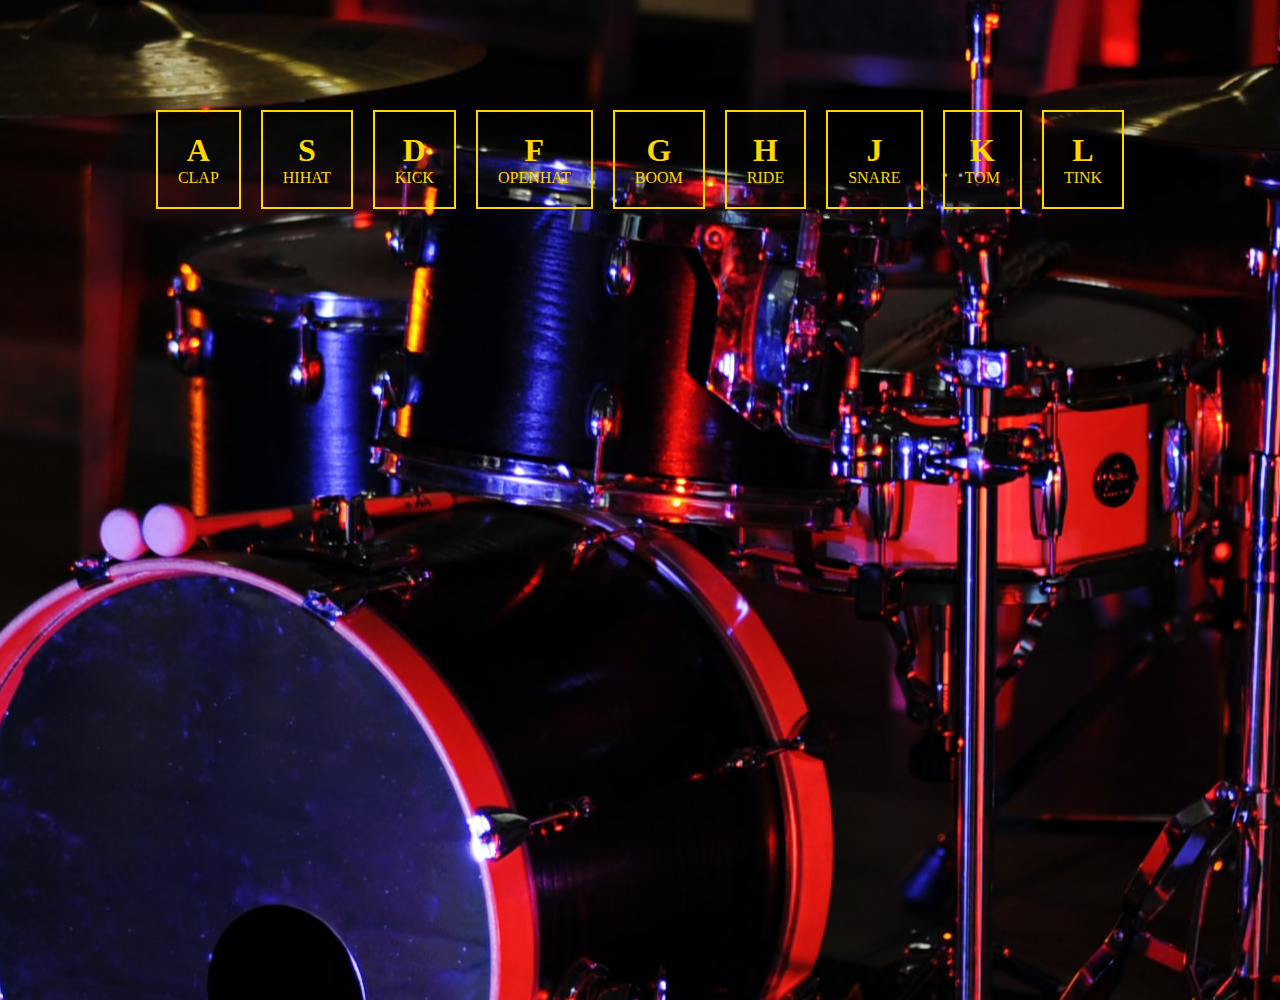
<file: 1.DrumKit/index.html>
<!-- 
  JULY-30-2020
 -->

<!DOCTYPE html>
<html lang="en">

<head>
  <meta charset="UTF-8" />
  <meta name="viewport" content="width=device-width, initial-scale=1.0" />
  <title>Document</title>
  <link rel="stylesheet" href="css/style.css" />
</head>

<body>


  <div class="kit">

    <div class="key A">
      <h1>A</h1>
      <span>clap</span>
    </div>
    <div class="key S">
      <h1>S</h1>
      <span>hihat</span>
    </div>
    <div class="key D">
      <h1>D</h1>
      <span>kick</span>
    </div>
    <div class="key F">
      <h1>F</h1>
      <span>openhat</span>
    </div>
    <div class="key G">
      <h1>G</h1>
      <span>boom</span>
    </div>
    <div class="key H">
      <h1>H</h1>
      <span>ride</span>
    </div>
    <div class="key J">
      <h1>J</h1>
      <span>snare</span>
    </div>
    <div class="key K">
      <h1>K</h1>
      <span>tom</span>
    </div>
    <div class="key L">
      <h1>L</h1>
      <span>tink</span>
    </div>

  </div>

  <!-- our sound files -->
  <audio id="A65" class="des" src="sounds/clap.wav"></audio>
  <audio id="A83" class="des" src="sounds/hihat.wav"></audio>
  <audio id="A68" class="des" src="sounds/kick.wav"></audio>
  <audio id="A70" class="des" src="sounds/openhat.wav"></audio>
  <audio id="A71" class="des" src="sounds/boom.wav"></audio>
  <audio id="A72" class="des" src="sounds/ride.wav"></audio>
  <audio id="A74" class="des" src="sounds/snare.wav"></audio>
  <audio id="A75" class="des" src="sounds/tink.wav"></audio>
  <audio id="A76" class="des" src="sounds/tom.wav"></audio>


  <script src="js/main.js"></script>
</body>

</html>
</file>
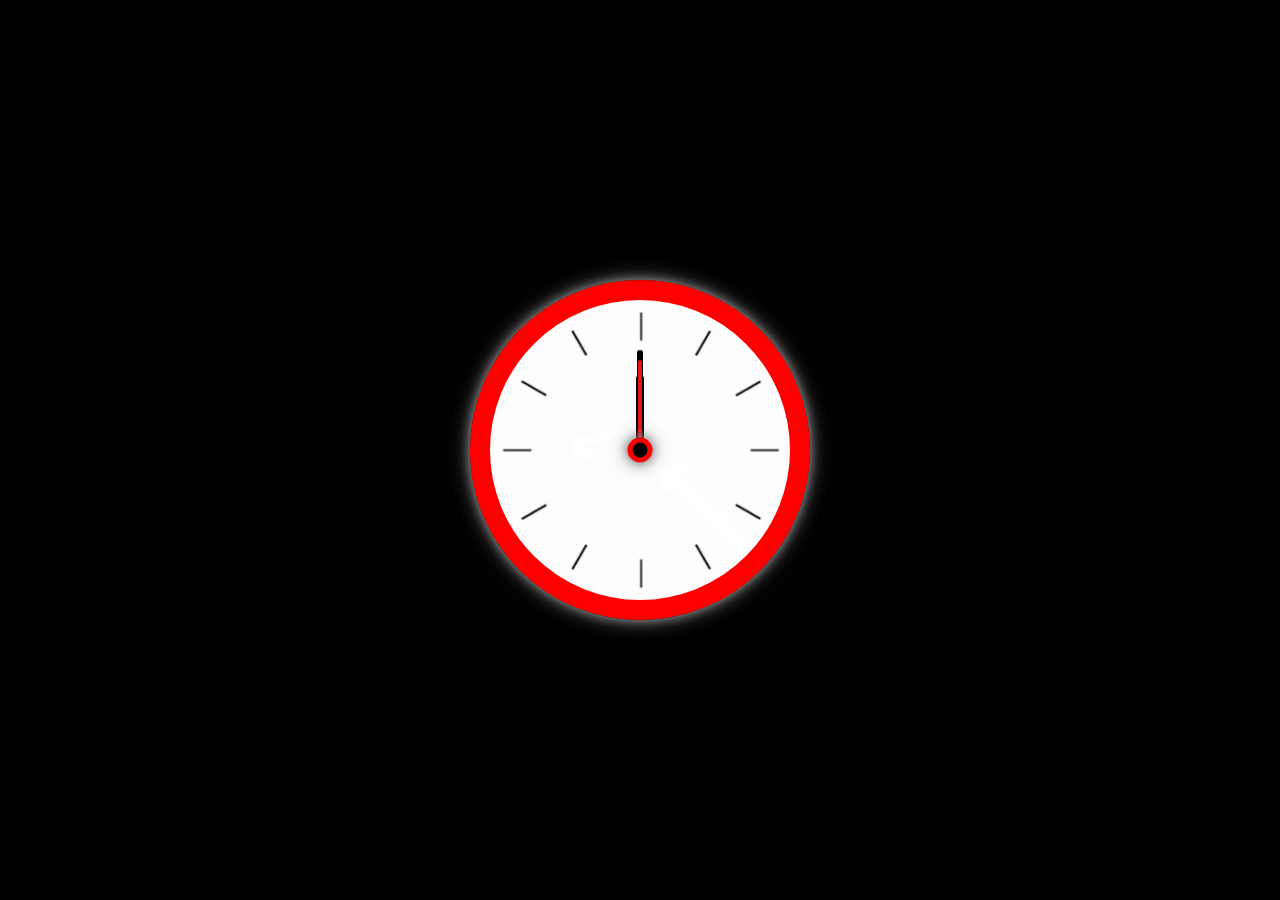
<file: 2.AnaLogClock/index.html>
<!DOCTYPE html>
<html lang="en">
  <head>
    <meta charset="UTF-8" />
    <meta name="viewport" content="width=device-width, initial-scale=1.0" />
    <title>Document</title>
    <link rel="stylesheet" href="css/style.css" />
  </head>
  <body>


  <div class="clock">
    <div class="needle sec"></div>
    <div class="needle min"></div>
    <div class="needle hour"></div>
  </div>

    
	<script src="js/main.js"></script>
  </body>
</html>
</file>
<file: 1.DrumKit/css/style.css>
/* 
JULY-30-2020
 */
* {
  padding: 0;
  margin: 0;
  box-sizing: border-box;
}
body{
  height: 100vh;
  background-image: url('../images/DRUMKIT.jpg');
  background-position: center;
}

.kit{
  min-width:  500px;
  margin: 100px auto;
  display: flex;
  justify-content: center;
  align-items: center;
  flex-wrap: wrap;
}
.kit .key{
  border: 2px solid gold;
  padding: 20px;
  margin: 10px 10px;
  color:gold ;
  text-align: center;
  font-family: fantasy;
  text-transform: uppercase;
}

/* keypress event class */
.keyValueClass{
  box-shadow: 0px 0px 5px white,0px 0px 10px white,0px 0px 15px gold,0px 0px 20px gold,0px 0px 30px gold;
  text-shadow: 0px 0px 5px white,0px 0px 10px white,0px 0px 15px BLUE,0px 0px 20px blue,0px 0px 30px blue;
  
}
</file>
<file: 2.AnaLogClock/css/style.css>
* {
  padding: 0;
  margin: 0;
}
body {
  width: 100vw;
  height: 100vh;
  background-color: black;
}

.clock {
  width: 300px;
  height: 300px;
  z-index: 2;
  background-image: url("../images/clock.png");
  border: 20px solid red;
  background-size: 100% 100%;
  border-radius: 50%;
  position: relative;
  top: 50%;
  left: 50%;
  transform: translate(-50%, -50%);
  box-shadow: 0px 0px 10px grey, 0px 0px 20px grey;
}
.clock::before {
  content: "";
  display: block;
  position: absolute;
  width: 15px;
  height: 15px;
  background-color: black;
  top: 50%;
  left: 50%;
  transform: translate(-50%, -50%);
  border-radius: 50%;
  border: 5px solid red;
  box-shadow: 0px 0px 10px grey, 0px 0px 20px grey;
  z-index: 10;
}
.clock .needle{
  position: absolute;
  transform-origin: bottom center;
  border-radius: 5px;
}
.clock .hour{
  width: 8px;
  height: 75px;
  background-color: black;
  top: 75px;
  left: 146px;
}
.clock .min{
  width: 6px;
  height: 100px;
  background-color: rgb(0, 0, 0);
  top: 50px;
  left: 147px;
  z-index: 2;
  
}
.clock .sec{
  width: 4px;
  height: 90px;
  background-color: rgb(230, 20, 20);
  top: 60px;
  left: 148px;
  z-index: 3;
}
</file>
